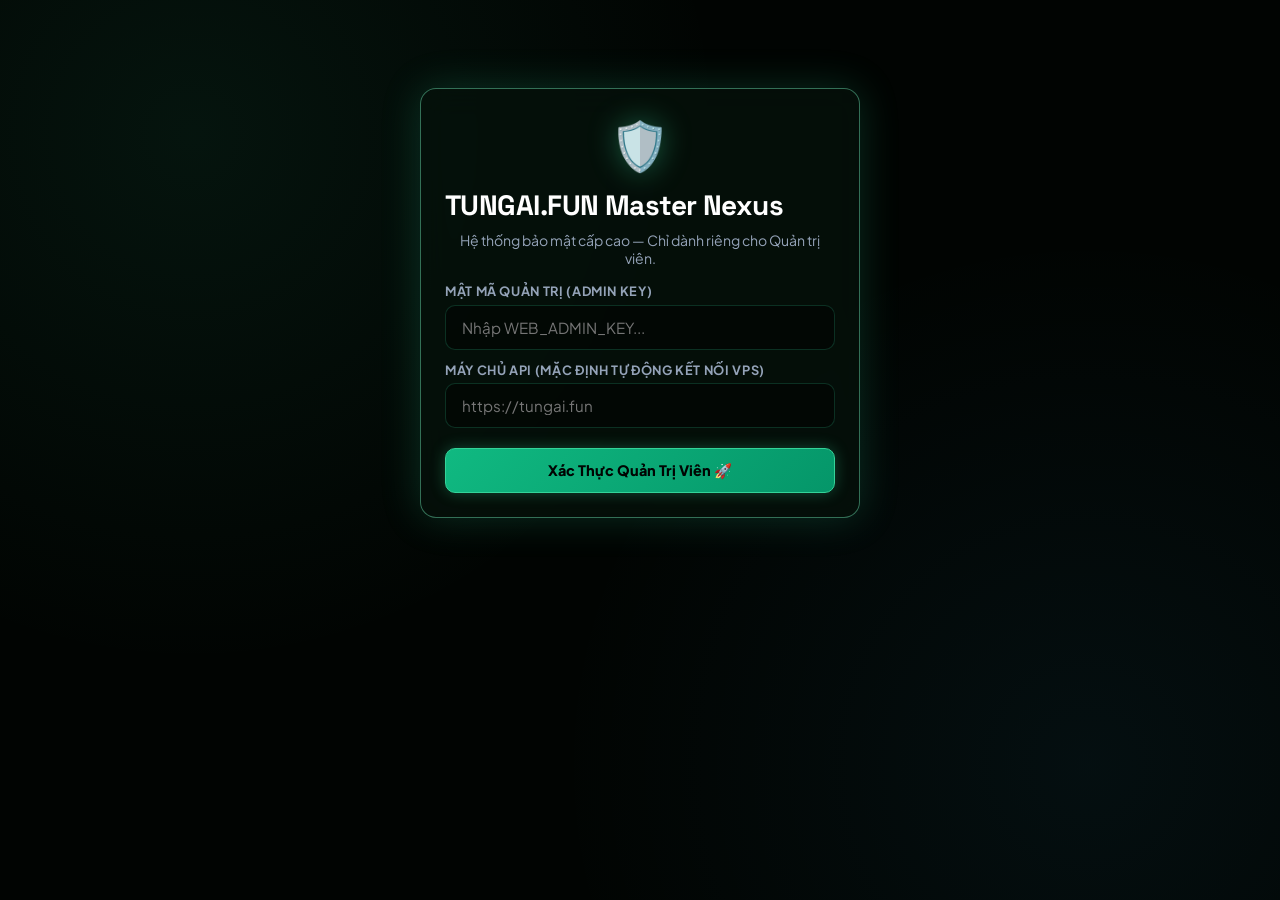
<file: docs/j-panel.html>
<!DOCTYPE html>
<html lang="vi">
<head>
  <meta charset="UTF-8" />
  <meta name="viewport" content="width=device-width, initial-scale=1, viewport-fit=cover" />
  <title>TUNGAI.FUN Master Nexus — Control Center</title>
  <meta name="robots" content="noindex, nofollow, noarchive" />
  <link rel="icon" href="assets/tungdevai-core-logo.jpg?v=core2026" type="image/jpeg" />

  <link rel="preconnect" href="https://fonts.googleapis.com" />
  <link rel="preconnect" href="https://fonts.gstatic.com" crossorigin />
  <link href="https://fonts.googleapis.com/css2?family=Plus+Jakarta+Sans:wght@400;500;600;700;800;900&family=JetBrains+Mono:wght@400;500;600;700;800&family=Space+Grotesk:wght@600;700;800&display=swap" rel="stylesheet" />

  <style>
    :root {
      --bg-dark: #010402;
      --bg-surface: rgba(6, 18, 11, 0.75);
      --bg-surface-hover: rgba(10, 28, 18, 0.9);
      --border: rgba(52, 211, 153, 0.2);
      --border-bright: rgba(110, 231, 183, 0.45);
      --primary: #34d399;
      --primary-light: #6ee7b7;
      --accent-lime: #a3e635;
      --accent-cyan: #38bdf8;
      --accent-red: #f87171;
      --text: #f0fdf4;
      --text-muted: #94a3b8;
      --radius-sm: 10px;
      --radius-md: 16px;
      --radius-lg: 24px;
      --font: 'Plus Jakarta Sans', system-ui, sans-serif;
      --font-display: 'Space Grotesk', var(--font);
      --mono: 'JetBrains Mono', monospace;
    }

    * { box-sizing: border-box; }
    body {
      margin: 0;
      min-height: 100vh;
      background: var(--bg-dark);
      color: var(--text);
      font-family: var(--font);
      background-image: 
        radial-gradient(circle at 15% 15%, rgba(52, 211, 153, 0.08) 0%, transparent 40%),
        radial-gradient(circle at 85% 85%, rgba(56, 189, 248, 0.06) 0%, transparent 40%);
      background-attachment: fixed;
      padding: 1.5rem 1rem;
    }

    .wrap {
      max-width: 1100px;
      margin: 0 auto;
      position: relative;
      z-index: 10;
    }

    /* Glass Cards */
    .card {
      background: var(--bg-surface);
      border: 1px solid var(--border);
      border-radius: var(--radius-md);
      backdrop-filter: blur(16px);
      -webkit-backdrop-filter: blur(16px);
      padding: 1.5rem;
      margin-bottom: 1.25rem;
      box-shadow: 0 10px 30px rgba(0, 0, 0, 0.5);
      transition: all 0.25s ease;
    }
    .card:hover {
      border-color: var(--border-bright);
    }

    h1, h2, h3 {
      font-family: var(--font-display);
      font-weight: 800;
      margin: 0 0 0.5rem 0;
      letter-spacing: -0.02em;
    }
    h1 { font-size: 1.75rem; color: #fff; display: flex; align-items: center; gap: 0.5rem; }
    .sub { color: var(--text-muted); font-size: 0.88rem; margin: 0 0 1rem 0; }

    /* Security Stealth Gate */
    #gate {
      max-width: 440px;
      margin: 4rem auto;
      text-align: center;
      border: 1.5px solid var(--border-bright);
      box-shadow: 0 0 40px rgba(52, 211, 153, 0.2);
    }
    .stealth-icon {
      font-size: 3rem;
      margin-bottom: 0.75rem;
      filter: drop-shadow(0 0 15px rgba(52, 211, 153, 0.4));
    }

    /* Form Controls */
    label {
      display: block;
      font-size: 0.8rem;
      font-weight: 700;
      text-transform: uppercase;
      letter-spacing: 0.05em;
      color: var(--text-muted);
      margin: 0.75rem 0 0.35rem;
      text-align: left;
    }
    input, select, textarea {
      width: 100%;
      background: rgba(0, 0, 0, 0.4);
      border: 1px solid var(--border);
      border-radius: var(--radius-sm);
      color: var(--text);
      font-family: var(--font);
      font-size: 0.95rem;
      padding: 0.75rem 1rem;
      outline: none;
      transition: all 0.2s ease;
    }
    input:focus, select:focus {
      border-color: var(--primary);
      box-shadow: 0 0 12px rgba(52, 211, 153, 0.25);
    }
    select { cursor: pointer; }
    select option { background: #06120b; color: #fff; }

    /* Buttons */
    .btn {
      display: inline-flex;
      align-items: center;
      justify-content: center;
      gap: 0.4rem;
      padding: 0.75rem 1.4rem;
      font-family: var(--font);
      font-weight: 700;
      font-size: 0.9rem;
      border-radius: var(--radius-sm);
      border: 1px solid var(--border);
      background: rgba(255, 255, 255, 0.05);
      color: var(--text);
      cursor: pointer;
      transition: all 0.2s ease;
      text-decoration: none;
    }
    .btn:hover {
      background: rgba(255, 255, 255, 0.1);
      border-color: var(--border-bright);
      transform: translateY(-1px);
    }
    .btn.primary {
      background: linear-gradient(135deg, #10b981, #059669);
      border-color: #34d399;
      color: #010402;
      font-weight: 800;
      box-shadow: 0 0 15px rgba(52, 211, 153, 0.3);
    }
    .btn.primary:hover {
      background: linear-gradient(135deg, #34d399, #10b981);
      box-shadow: 0 0 25px rgba(52, 211, 153, 0.5);
    }
    .btn.danger {
      background: rgba(239, 68, 68, 0.15);
      border-color: rgba(239, 68, 68, 0.4);
      color: #fca5a5;
    }
    .btn.danger:hover {
      background: rgba(239, 68, 68, 0.3);
      border-color: #f87171;
    }
    .btn-sm { padding: 0.4rem 0.75rem; font-size: 0.78rem; }

    /* Stats Grid */
    .stats {
      display: grid;
      grid-template-columns: repeat(auto-fit, minmax(180px, 1fr));
      gap: 1rem;
    }
    .stat-card {
      background: rgba(0, 0, 0, 0.35);
      border: 1px solid var(--border);
      border-radius: var(--radius-sm);
      padding: 1.25rem;
      display: flex;
      flex-direction: column;
      position: relative;
      overflow: hidden;
    }
    .stat-card::before {
      content: '';
      position: absolute;
      top: 0;
      left: 0;
      width: 4px;
      height: 100%;
      background: var(--primary);
    }
    .stat-card b {
      font-family: var(--font-display);
      font-size: 2.2rem;
      font-weight: 800;
      color: #fff;
      line-height: 1;
      margin-bottom: 0.4rem;
    }
    .stat-card span {
      font-size: 0.8rem;
      color: var(--text-muted);
      text-transform: uppercase;
      letter-spacing: 0.05em;
      font-weight: 600;
    }

    /* Tabs */
    .tabs {
      display: flex;
      flex-wrap: wrap;
      gap: 0.5rem;
      margin-bottom: 1.25rem;
    }
    .tab {
      padding: 0.65rem 1.25rem;
      background: rgba(0, 0, 0, 0.4);
      border: 1px solid var(--border);
      border-radius: var(--radius-sm);
      color: var(--text-muted);
      font-weight: 700;
      font-size: 0.88rem;
      cursor: pointer;
      transition: all 0.2s ease;
    }
    .tab:hover {
      color: #fff;
      border-color: var(--border-bright);
    }
    .tab.on {
      background: rgba(52, 211, 153, 0.15);
      border-color: var(--primary);
      color: var(--primary-light);
      box-shadow: 0 0 15px rgba(52, 211, 153, 0.2);
    }

    /* Tables */
    table {
      width: 100%;
      border-collapse: collapse;
      font-size: 0.88rem;
    }
    th, td {
      padding: 0.75rem 1rem;
      text-align: left;
      border-bottom: 1px solid rgba(255, 255, 255, 0.06);
    }
    th {
      color: var(--text-muted);
      font-size: 0.75rem;
      font-weight: 800;
      text-transform: uppercase;
      letter-spacing: 0.06em;
      background: rgba(0, 0, 0, 0.3);
    }
    tr:hover td {
      background: rgba(52, 211, 153, 0.03);
    }
    code {
      font-family: var(--mono);
      background: rgba(52, 211, 153, 0.12);
      color: var(--primary-light);
      padding: 0.2rem 0.45rem;
      border-radius: 6px;
      font-size: 0.85rem;
    }

    /* Status Badges */
    .badge {
      display: inline-block;
      padding: 0.25rem 0.6rem;
      border-radius: 999px;
      font-size: 0.75rem;
      font-weight: 800;
      text-transform: uppercase;
      letter-spacing: 0.05em;
    }
    .badge-business { background: rgba(52, 211, 153, 0.2); color: #6ee7b7; border: 1px solid rgba(52, 211, 153, 0.4); }
    .badge-pro { background: rgba(168, 85, 247, 0.2); color: #c084fc; border: 1px solid rgba(168, 85, 247, 0.4); }
    .badge-basic { background: rgba(56, 189, 248, 0.2); color: #38bdf8; border: 1px solid rgba(56, 189, 248, 0.4); }
    .badge-trial { background: rgba(148, 163, 184, 0.2); color: #cbd5e1; }

    .msg {
      padding: 0.85rem 1.25rem;
      border-radius: var(--radius-sm);
      font-size: 0.88rem;
      margin-top: 1rem;
    }
    .msg.ok { background: rgba(52, 211, 153, 0.15); border: 1px solid var(--primary); color: #6ee7b7; }
    .msg.err { background: rgba(239, 68, 68, 0.15); border: 1px solid #f87171; color: #fca5a5; }

    .code-box {
      background: #000;
      border: 1px dashed var(--primary);
      border-radius: var(--radius-sm);
      padding: 1.25rem;
      font-family: var(--mono);
      font-size: 0.95rem;
      color: #6ee7b7;
      white-space: pre-wrap;
      margin-top: 1rem;
      line-height: 1.5;
    }

    .hidden { display: none !important; }
    .row { display: flex; gap: 1rem; flex-wrap: wrap; align-items: flex-end; }
    .row > div { flex: 1 1 200px; }
  </style>
</head>
<body>
  <div class="wrap">
    <!-- SECURITY STEALTH GATE -->
    <div id="gate" class="card">
      <div class="stealth-icon">🛡️</div>
      <h1>TUNGAI.FUN Master Nexus</h1>
      <p class="sub">Hệ thống bảo mật cấp cao — Chỉ dành riêng cho Quản trị viên.</p>
      
      <label>Mật mã Quản trị (Admin Key)</label>
      <input type="password" id="key" placeholder="Nhập WEB_ADMIN_KEY..." autocomplete="off" />
      
      <label>Máy chủ API (Mặc định tự động kết nối VPS)</label>
      <input type="url" id="apiBaseLogin" placeholder="https://tungai.fun" />
      
      <div style="margin-top: 1.25rem;">
        <button type="button" class="btn primary" id="btnLogin" style="width: 100%;">Xác Thực Quản Trị Viên 🚀</button>
      </div>
      <div class="msg hidden" id="gateMsg"></div>
    </div>

    <!-- MAIN CONTROL DASHBOARD -->
    <div id="dash" class="hidden">
      <div style="display:flex;justify-content:space-between;align-items:center;gap:1rem;flex-wrap:wrap;margin-bottom:1.25rem;">
        <div>
          <h1>⚡ TUNGAI.FUN Master Control Center</h1>
          <p class="sub" id="dashSub">Đang kết nối: VPS 160.191.244.225 | Độc quyền Admin</p>
        </div>
        <div class="row" style="flex:0;gap:0.5rem;">
          <button type="button" class="btn" id="btnRefresh">🔄 Làm Mới</button>
          <button type="button" class="btn danger" id="btnLogout">🚪 Đăng Xuất An Toàn</button>
        </div>
      </div>

      <!-- Quick Telemetry Stats -->
      <div class="card">
        <div class="stats" id="stats">
          <div class="stat-card"><b id="sUsers">-</b><span>Tổng Người Dùng</span></div>
          <div class="stat-card"><b id="sActive">-</b><span>VIP Active</span></div>
          <div class="stat-card"><b id="sMsg">-</b><span>Tin Nhắn Hôm Nay</span></div>
        </div>
        <div class="msg ok" id="serverInfo" style="margin-top:1rem;font-family:var(--mono);font-size:0.82rem;"></div>
      </div>

      <!-- Tab Navigation -->
      <div class="tabs">
        <button type="button" class="tab on" data-tab="codes">🎟️ Tạo Mã Kích Hoạt (Web/TG)</button>
        <button type="button" class="tab" data-tab="coupons">🏷️ Mã Giảm Giá</button>
        <button type="button" class="tab" data-tab="webplan">⚡ Gán Gói Web User</button>
        <button type="button" class="tab" data-tab="webusers">🌐 Danh Sách Web Users</button>
        <button type="button" class="tab" data-tab="cmdkeys">🔑 Key CMD Terminal</button>
        <button type="button" class="tab" data-tab="users">📱 TG Users</button>
        <button type="button" class="tab" data-tab="setplan">⚙️ Gán Gói Telegram</button>
      </div>

      <!-- PANE 1: Tạo Mã -->
      <div class="card tabpane" id="pane-codes">
        <h3>🎟️ Tạo Mã Kích Hoạt VIP (Web / Telegram)</h3>
        <p class="sub">Tạo mã để gửi cho khách tự gõ <code>/activate [MÃ]</code> để lên VIP.</p>
        <div class="row">
          <div>
            <label>Gói VIP</label>
            <select id="codePlan">
              <option value="basic">Basic (49k/tháng)</option>
              <option value="pro">Pro VIP (99k/tháng)</option>
              <option value="business" selected>Business (199k/tháng - 5 Người)</option>
              <option value="trial">Trial (Miễn phí)</option>
            </select>
          </div>
          <div>
            <label>Số ngày sử dụng</label>
            <input type="number" id="codeDays" value="30" min="1" />
          </div>
          <div>
            <label>Ghi chú (Tên khách)</label>
            <input type="text" id="codeNote" placeholder="Khách chuyển khoản trực tiếp..." />
          </div>
        </div>
        <div style="margin-top:1.25rem;">
          <button type="button" class="btn primary" id="btnGenCode">Tạo Mã VIP Ngay 🚀</button>
        </div>
        <div class="code-box hidden" id="codeResult"></div>
      </div>

            <!-- PANE: Quản Lý Mã Giảm Giá -->
      <div class="card tabpane hidden" id="pane-coupons">
        <h3>🏷️ Quản Lý Mã Giảm Giá (Discount Coupons)</h3>
        <p class="sub">Tạo mã Voucher giảm giá theo % hoặc số tiền VNĐ cho khách khi mua gói trên web.</p>
        
        <div class="row">
          <div>
            <label>Mã Giảm Giá (Code)</label>
            <input type="text" id="cpCode" placeholder="Ví dụ: VIP50, TET2026..." style="text-transform:uppercase;" />
          </div>
          <div>
            <label>Loại Giảm Giá</label>
            <select id="cpType">
              <option value="percent" selected>Giảm theo % (Phần trăm)</option>
              <option value="amount">Giảm theo số tiền (VNĐ)</option>
            </select>
          </div>
          <div>
            <label>Mức Giảm (Giá trị)</label>
            <input type="number" id="cpValue" placeholder="Nhập số: ví dụ 20 (cho 20%) hoặc 30000 (cho 30k VNĐ)" value="20" min="1" />
          </div>
        </div>

        <div class="row" style="margin-top:0.75rem;">
          <div>
            <label>Áp Dụng Cho Gói</label>
            <select id="cpPlan">
              <option value="all" selected>Tất cả các gói (Basic / Pro / Business)</option>
              <option value="basic">Chỉ gói Basic (49k)</option>
              <option value="pro">Chỉ gói Pro VIP (99k)</option>
              <option value="business">Chỉ gói Business (199k)</option>
            </select>
          </div>
          <div>
            <label>Số Lượt Dùng Tối Đa (Max uses)</label>
            <input type="number" id="cpMaxUses" value="100" min="1" />
          </div>
          <div>
            <label>Số Ngày Hết Hạn</label>
            <input type="number" id="cpDays" value="30" min="1" />
          </div>
          <div>
            <label>Ghi Chú</label>
            <input type="text" id="cpNote" placeholder="Khuyến mãi khai trương..." />
          </div>
        </div>

        <div style="margin-top:1.25rem;display:flex;gap:0.75rem;">
          <button type="button" class="btn primary" id="btnCreateCoupon">Tạo Mã Giảm Giá Ngay 🏷️</button>
          <button type="button" class="btn" id="btnRefreshCoupons">Làm Mới Danh Sách</button>
        </div>

        <div style="overflow-x:auto;margin-top:1.5rem;">
          <table>
            <thead>
              <tr>
                <th>Mã Code</th>
                <th>Mức Giảm</th>
                <th>Áp Dụng Gói</th>
                <th>Đã Dùng / Tối Đa</th>
                <th>Hạn Sử Dụng</th>
                <th>Trạng Thái</th>
                <th>Thao Tác</th>
              </tr>
            </thead>
            <tbody id="couponsBody"></tbody>
          </table>
        </div>
      </div>

      <!-- PANE 2: Gán Gói Web -->
      <div class="card tabpane hidden" id="pane-webplan">
        <h3>⚡ Nâng Cấp / Gán Gói Web User Trực Tiếp</h3>
        <p class="sub">Nhập email của người dùng để nâng cấp VIP ngay lập tức mà không cần tạo mã.</p>
        <div class="row">
          <div>
            <label>Email người dùng</label>
            <input type="email" id="webPlanEmail" placeholder="user@gmail.com" />
          </div>
          <div>
            <label>Gói nâng cấp</label>
            <select id="webPlanId">
              <option value="basic">Basic (49.000đ/tháng)</option>
              <option value="pro">Pro VIP (99.000đ/tháng)</option>
              <option value="business" selected>Business (199.000đ/tháng - Team 5 người)</option>
              <option value="trial">Trial (0đ - Reset về mặc định)</option>
            </select>
          </div>
          <div>
            <label>Số ngày</label>
            <input type="number" id="webPlanDays" value="30" />
          </div>
        </div>
        <div style="margin-top:1.25rem;">
          <button type="button" class="btn primary" id="btnWebSetPlan">Kích Hoạt Gói Web Ngay ✨</button>
        </div>
      </div>

      <!-- PANE 3: Web Users -->
      <div class="card tabpane hidden" id="pane-webusers">
        <h3>🌐 Danh Sách Người Dùng Web (Google & Email)</h3>
        <div style="overflow-x:auto;margin-top:1rem;">
          <table>
            <thead>
              <tr>
                <th>ID</th>
                <th>Email</th>
                <th>Tên Hiển Thị</th>
                <th>Gói Hiện Tại</th>
                <th>Hạn Sử Dụng</th>
                <th>Đã Dùng Hôm Nay</th>
              </tr>
            </thead>
            <tbody id="webUsersBody"></tbody>
          </table>
        </div>
      </div>

      <!-- PANE 4: CMD Keys -->
      <div class="card tabpane hidden" id="pane-cmdkeys">
        <h3>🔑 Quản Lý Key CMD Terminal (tungdev.cmd)</h3>
        <p class="sub">Tạo mã bản quyền kích hoạt cho ứng dụng CLI chạy trên máy tính khách hàng.</p>
        <div class="row">
          <div>
            <label>Số ngày bản quyền</label>
            <input type="number" id="cmdDays" value="30" min="1" max="3650" />
          </div>
          <div>
            <label>Số máy tối đa (Max uses)</label>
            <input type="number" id="cmdMaxUses" value="1" min="1" max="100" />
          </div>
          <div>
            <label>Ghi chú</label>
            <input type="text" id="cmdNote" placeholder="Tên khách hàng..." />
          </div>
        </div>
        <div style="margin-top:1.25rem;display:flex;gap:0.75rem;">
          <button type="button" class="btn primary" id="btnGenCmdKey">Tạo Key CLI Ngay 🔑</button>
          <button type="button" class="btn" id="btnRefreshCmdKeys">Làm Mới Danh Sách</button>
        </div>
        <div class="code-box hidden" id="cmdKeyResult"></div>
        <div style="overflow-x:auto;margin-top:1.25rem;">
          <table>
            <thead>
              <tr>
                <th>Key Bản Quyền</th>
                <th>Số Ngày</th>
                <th>Lượt Dùng</th>
                <th>Ghi Chú</th>
                <th>Trạng Thái</th>
                <th>Thao Tác</th>
              </tr>
            </thead>
            <tbody id="cmdKeysBody"></tbody>
          </table>
        </div>
      </div>

      <!-- PANE 5: Telegram Users -->
      <div class="card tabpane hidden" id="pane-users">
        <h3>📱 Danh Sách Người Dùng Telegram Bot</h3>
        <div style="overflow-x:auto;margin-top:1rem;">
          <table>
            <thead>
              <tr>
                <th>Telegram ID</th>
                <th>Username</th>
                <th>Gói VIP</th>
                <th>Trạng Thái</th>
                <th>Hạn Sử Dụng</th>
              </tr>
            </thead>
            <tbody id="usersBody"></tbody>
          </table>
        </div>
      </div>

      <!-- PANE 6: Gán Gói TG -->
      <div class="card tabpane hidden" id="pane-setplan">
        <h3>⚙️ Gán / Khóa Gói Telegram Bot</h3>
        <div class="row">
          <div>
            <label>Telegram ID</label>
            <input type="number" id="planTg" placeholder="Ví dụ: 8258128591" />
          </div>
          <div>
            <label>Gói VIP</label>
            <select id="planId">
              <option value="basic">Basic</option>
              <option value="pro">Pro VIP</option>
              <option value="business" selected>Business</option>
              <option value="trial">Trial</option>
            </select>
          </div>
          <div>
            <label>Số ngày</label>
            <input type="number" id="planDays" value="30" />
          </div>
        </div>
        <div style="margin-top:1.25rem;display:flex;gap:0.75rem;">
          <button type="button" class="btn primary" id="btnSetPlan">Gán Gói Telegram</button>
          <button type="button" class="btn danger" id="btnDelUser">Khóa Tài Khoản</button>
        </div>
      </div>

      <div class="msg hidden" id="dashMsg"></div>
      <p class="sub" style="margin-top:1.5rem;">Cổng Chat Người Dùng: <a id="chatLink" href="./chat.html" style="color:var(--primary-light);font-weight:700;">Mở Web Chat ↗</a></p>
    </div>
  </div>
  <script src="admin.js?v=11"></script>
</body>
</html>
</file>
